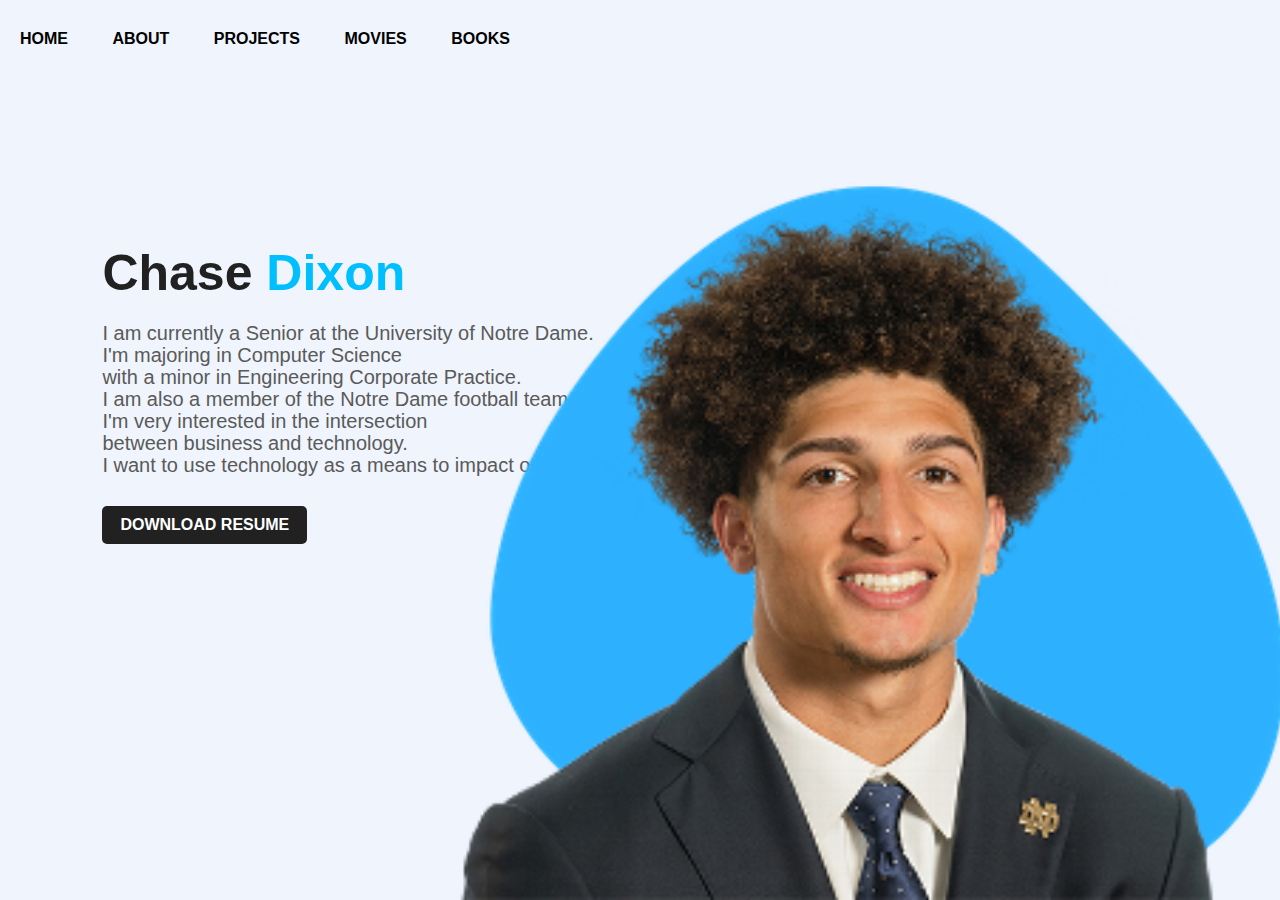
<file: index.html>
<!DOCTYPE html>
<html>
<head>
    <link rel="stylesheet" href="styles.css">
</head>

<body>
    <div class="hero">
    <!-- include the navigation bar -->
        <nav>
             <ul>
                 <li><a href="https://cdixon12.github.io/">HOME</a></li>
                 <li><a href="https://cdixon12.github.io/about.html">ABOUT</a></li>
                 <li><a href="https://cdixon12.github.io/projects.html">PROJECTS</a></li>
                 <li><a href="https://cdixon12.github.io/movies.html">MOVIES</a></li>
                 <li><a href="https://cdixon12.github.io/books.html">BOOKS</a></li>
            </ul>
        </nav>
        <div class="detel">
		    <h1>Chase <span>Dixon</span></h1>
		    <p>I am currently a Senior at the University of Notre Dame.
            <br>I'm majoring in Computer Science<br>
            with a minor in Engineering Corporate Practice.
            <br>I am also a member of the Notre Dame football team.
            <br>I'm very interested in the intersection<br
            >between business and technology.
            <br>I want to use technology as a means to impact others.</p>
            <a href="/" download="Dixon_Resume.pdf">DOWNLOAD RESUME</a>
	    </div>
        <div class="images">
            <img src="images/background_shape.png" alt="shape" class="image1">
            <img src="images/FootballHeadshot.png" alt="headshot" class="image2">
        </div>
    </div>
</body>
</html>
</file>
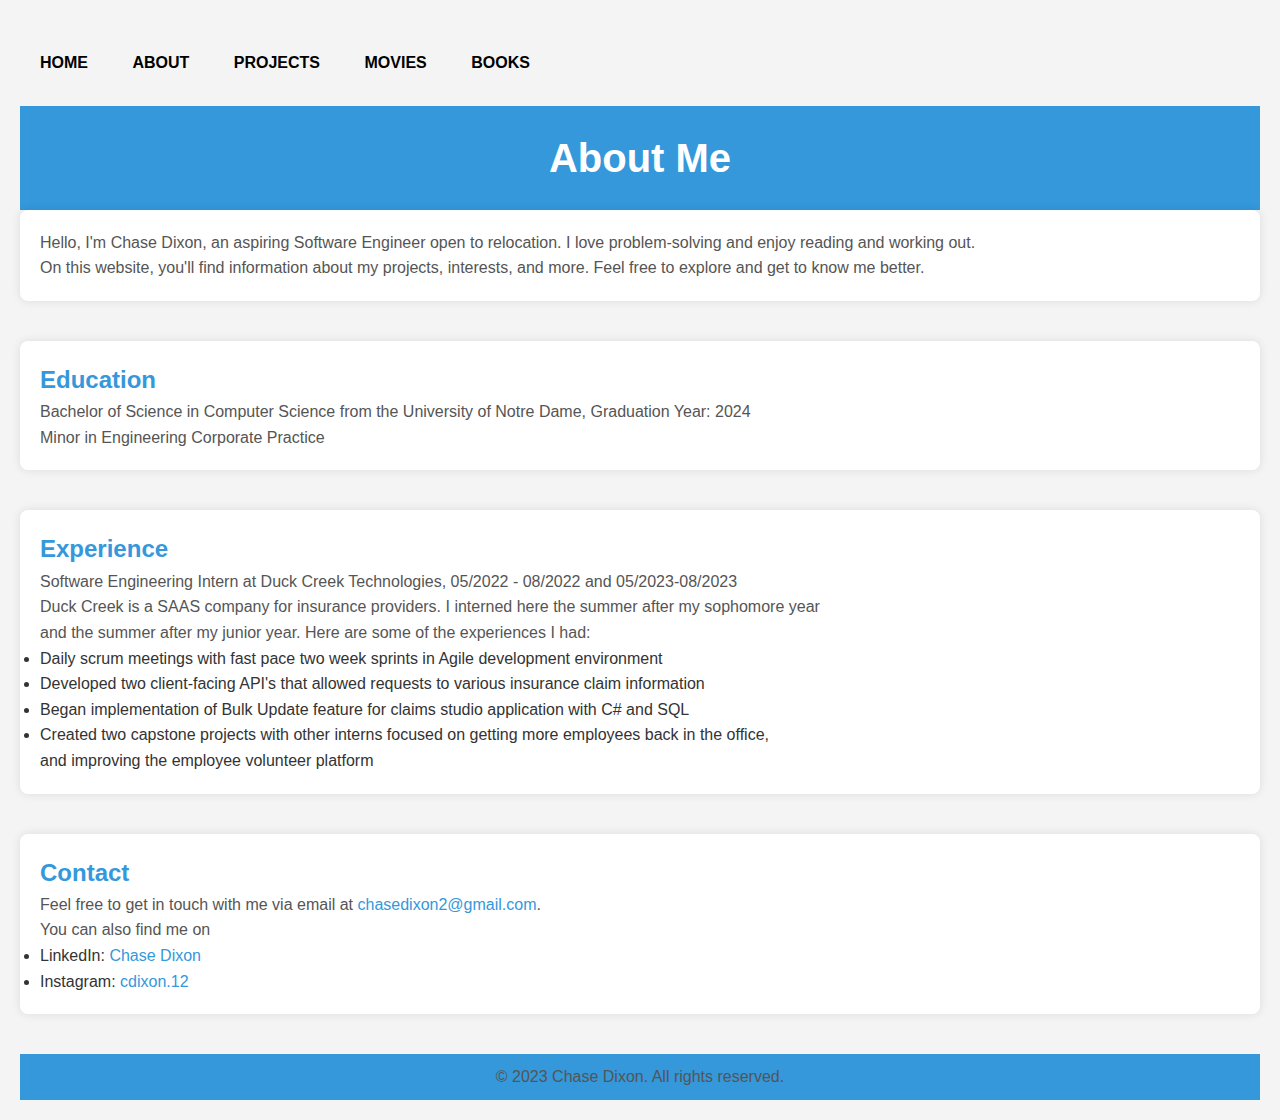
<file: about.html>
<!DOCTYPE html>
<html lang="en">
<head>
    <meta charset="UTF-8">
    <meta name="viewport" content="width=device-width, initial-scale=1.0">
    <title>About Me</title>
    <style>
        body {
            font-family: 'Segoe UI', Tahoma, Geneva, Verdana, sans-serif;
            margin: 20px;
            line-height: 1.6;
            background-color: #f4f4f4;
            color: #333;
        }

        header {
            text-align: center;
            padding: 20px 0;
            background-color: #3498db;
            color: #fff;
        }

        h1 {
            margin: 0;
            font-size: 2.5em;
        }

        section {
            margin-bottom: 40px;
            padding: 20px;
            background-color: #fff;
            border-radius: 8px;
            box-shadow: 0 0 10px rgba(0, 0, 0, 0.1);
        }

        h2 {
            color: #3498db;
        }

        p {
            color: #555;
        }

        a {
            color: #3498db;
            text-decoration: none;
        }

        a:hover {
            text-decoration: underline;
        }

        footer {
            text-align: center;
            padding: 10px 0;
            background-color: #3498db;
            color: #fff;
        }
    </style>
    <link rel="stylesheet" href="styles.css">
</head>
<body>
    <!-- include the navigation bar -->
    <nav>
        <ul>
            <li><a href="https://cdixon12.github.io/">HOME</a></li>
            <li><a href="https://cdixon12.github.io/about.html">ABOUT</a></li>
            <li><a href="https://cdixon12.github.io/projects.html">PROJECTS</a></li>
            <li><a href="https://cdixon12.github.io/movies.html">MOVIES</a></li>
            <li><a href="https://cdixon12.github.io/books.html">BOOKS</a></li>
        </ul>
    </nav>
    <header>
        <h1>About Me</h1>
    </header>

    <section>
        <p>
            Hello, I'm Chase Dixon, an aspiring Software Engineer open to relocation.
            I love problem-solving and enjoy reading and working out.
        </p>

        <p>
            On this website, you'll find information about my projects, interests, and more.
            Feel free to explore and get to know me better.
        </p>
    </section>

    <section>
        <h2>Education</h2>
        <p>
            Bachelor of Science in Computer Science from the University of Notre Dame, Graduation Year: 2024<br>
            Minor in Engineering Corporate Practice
        </p>
    </section>

    <section>
        <h2>Experience</h2>
        <p>
            Software Engineering Intern at Duck Creek Technologies, 05/2022 - 08/2022 and 05/2023-08/2023
            <br>
            Duck Creek is a SAAS company for insurance providers. I interned here the summer after my sophomore year<br>
            and the summer after my junior year. Here are some of the experiences I had:<br>
            <ul>
                <li>Daily scrum meetings with fast pace two week sprints in Agile development environment</li>
                <li>Developed two client-facing API's that allowed requests to various insurance claim information</li>
                <li>Began implementation of Bulk Update feature for claims studio application with C# and SQL</li>
                <li>Created two capstone projects with other interns focused on getting more employees back in the office,<br>
                and improving the employee volunteer platform</li>
            </ul>
        </p>

        <!-- Add more experience sections if necessary -->
    </section>

    <section>
        <h2>Contact</h2>
        <p>
            Feel free to get in touch with me via email at <a href="mailto:chasedixon2@gmail.com">chasedixon2@gmail.com</a>.
            <br>
            You can also find me on
            <ul>
                <li>LinkedIn: <a href="https://www.linkedin.com/in/chasejdixon">Chase Dixon</a></li>
                <li>Instagram: <a href="https://www.instagram.com/cdixon.12/">cdixon.12</a></li>
            </ul>
        </p>
    </section>

    <footer>
        <p>
            &copy; 2023 Chase Dixon. All rights reserved.
        </p>
    </footer>

</body>
</html>
</file>
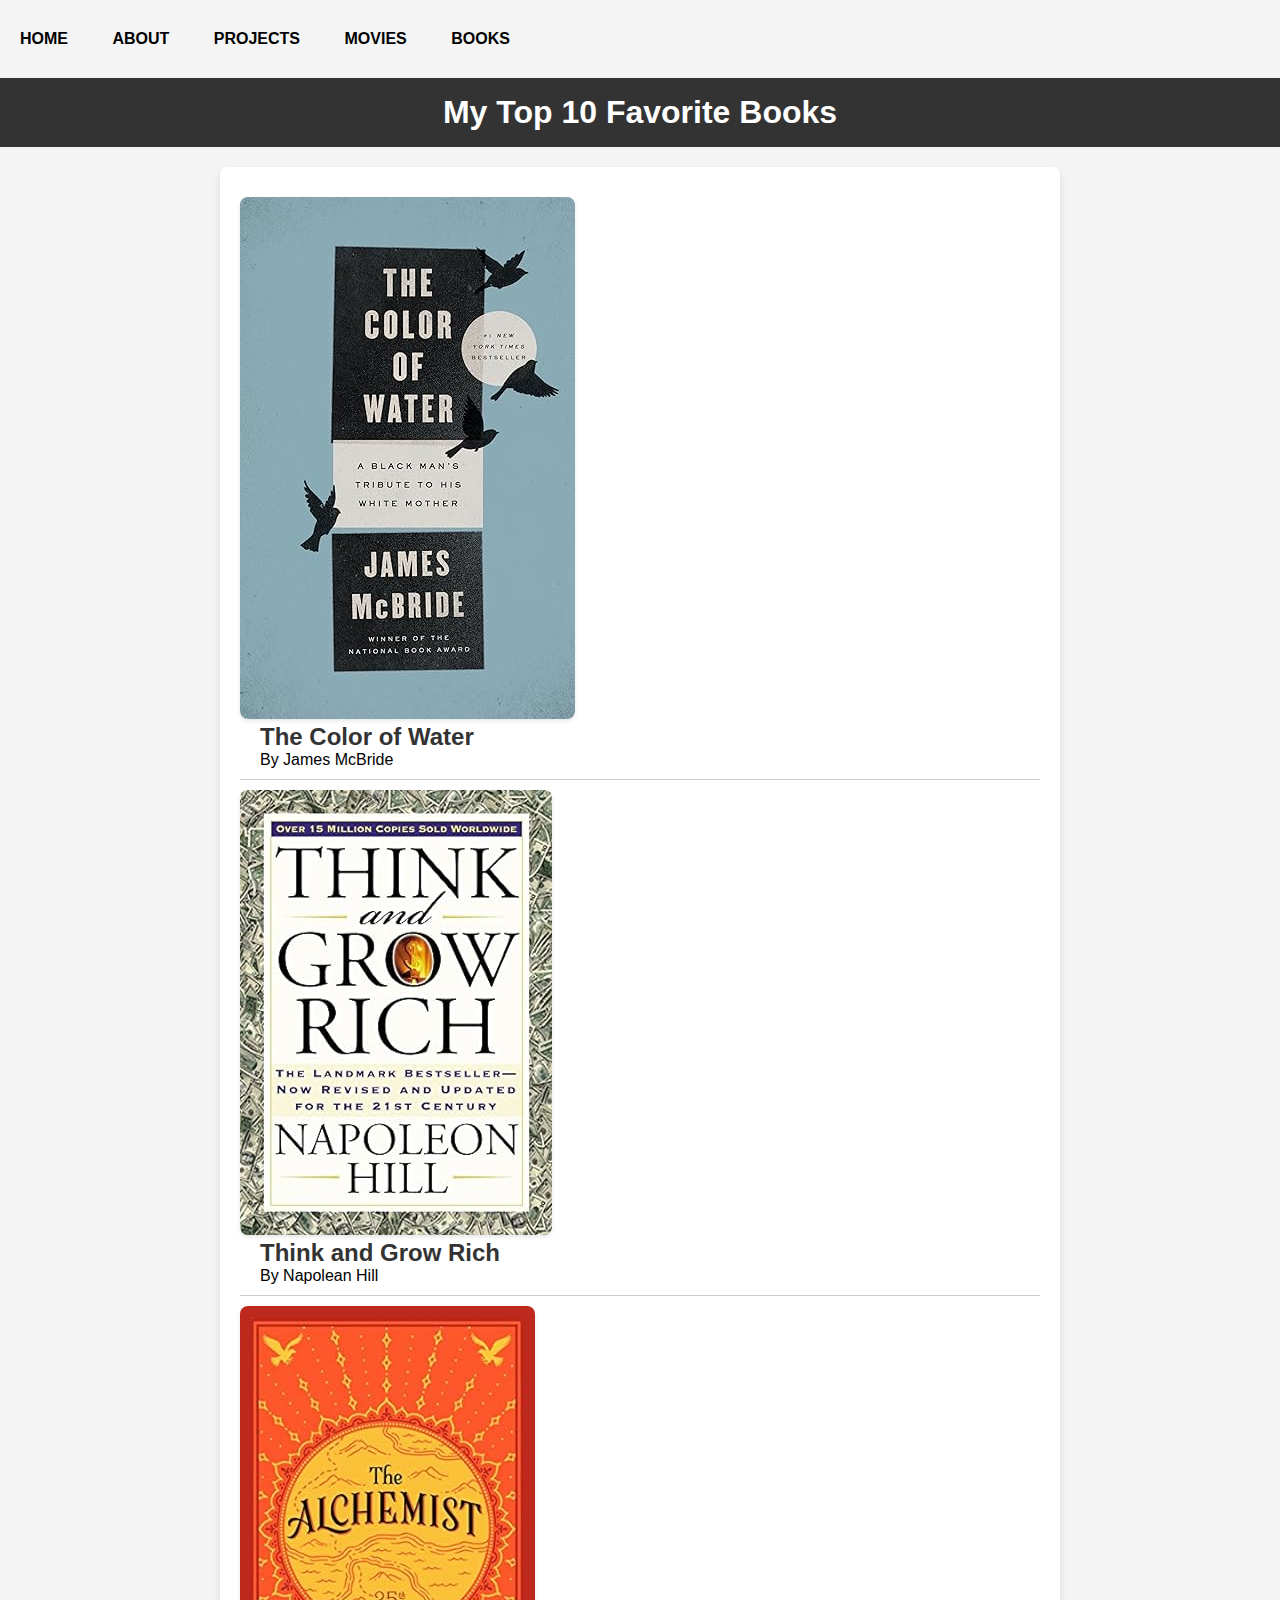
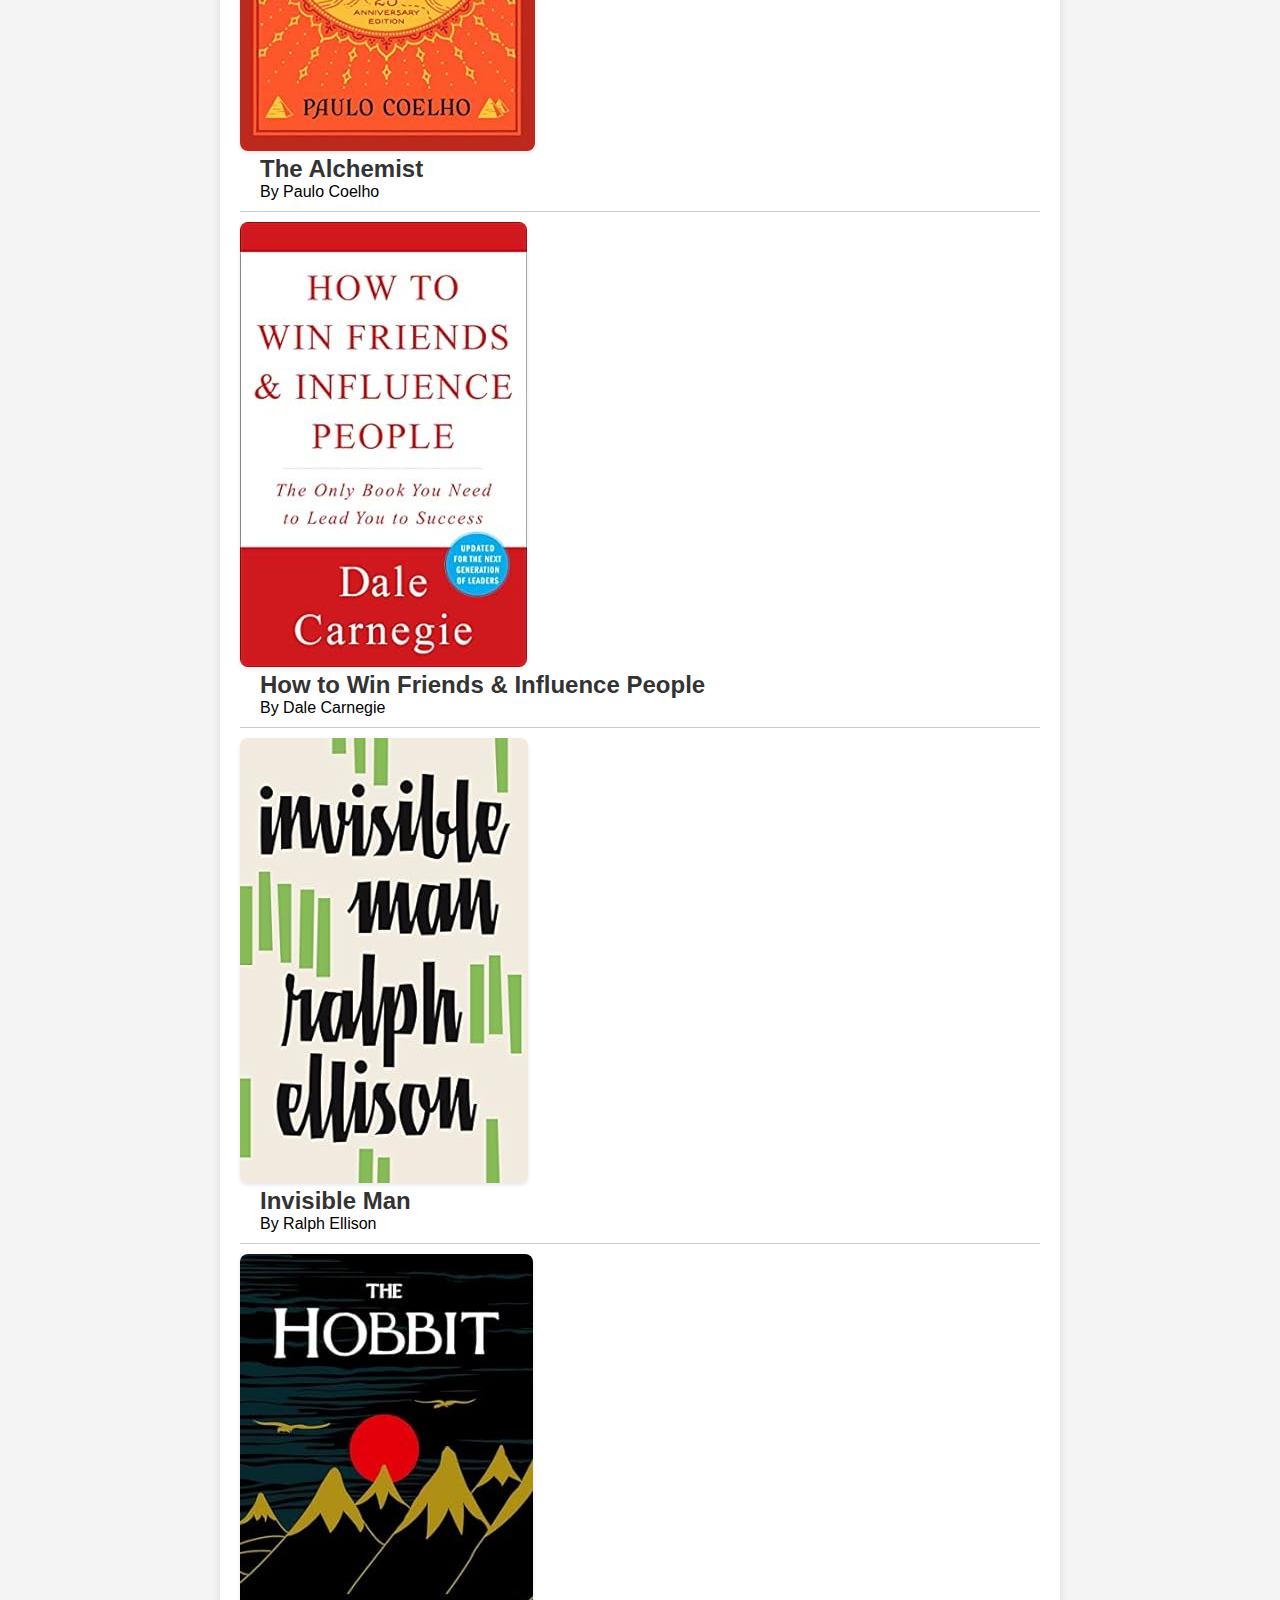
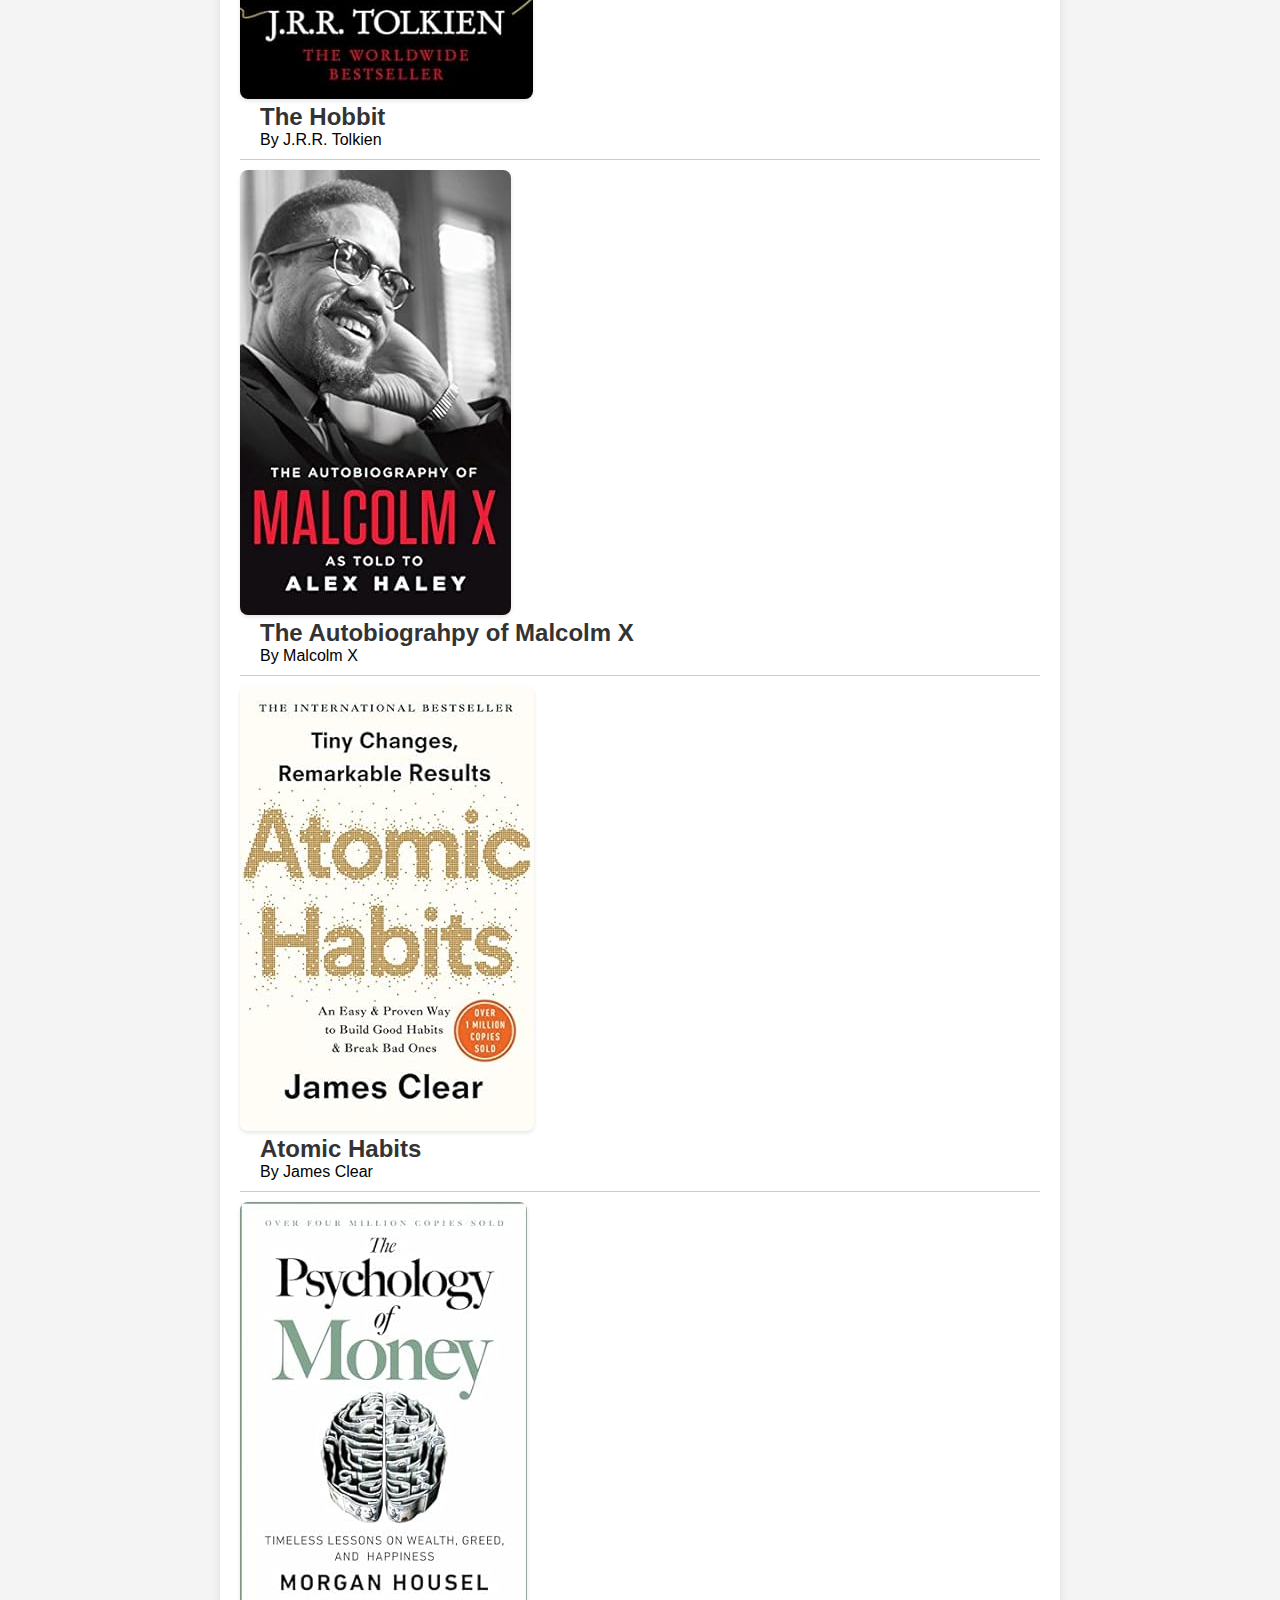
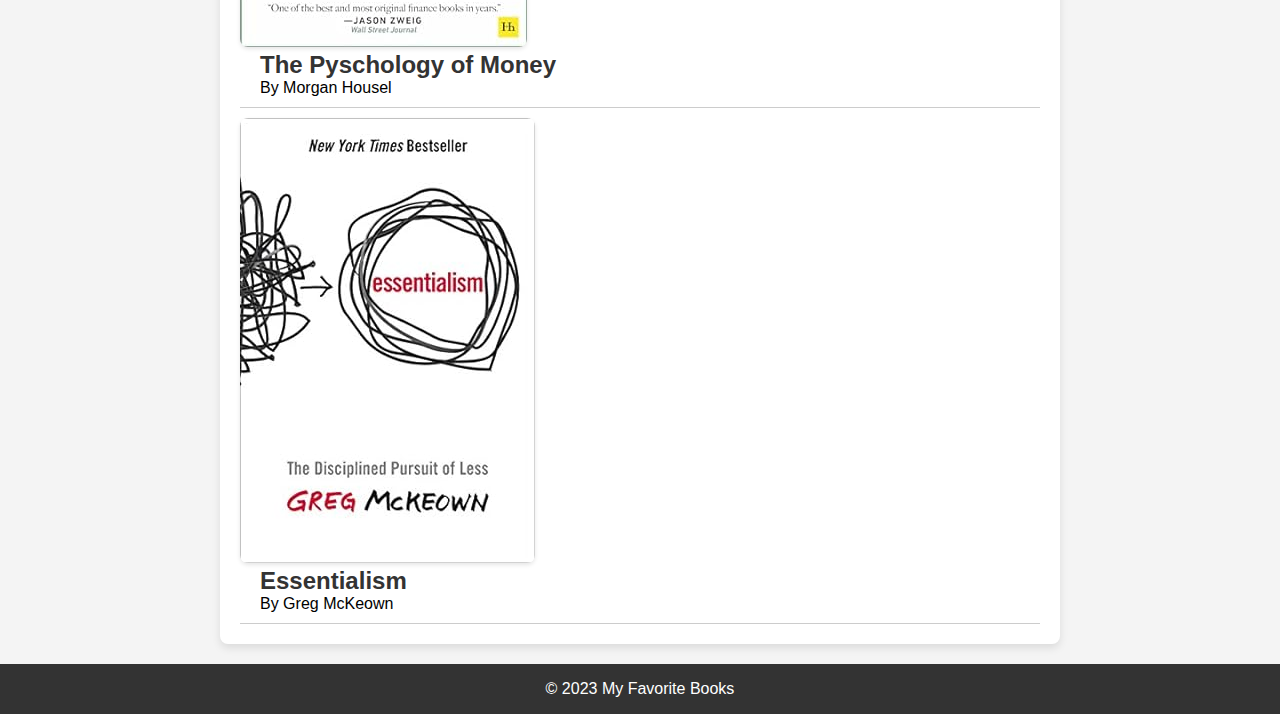
<file: books.html>
<!DOCTYPE html>
<html lang="en">
<head>
    <meta charset="UTF-8">
    <meta name="viewport" content="width=device-width, initial-scale=1.0">
    <title>My Favorite Books</title>
    <style>
        body {
            font-family: Arial, sans-serif;
            background-color: #f4f4f4;
            margin: 0;
            padding: 0;
        }

        header {
            background-color: #333;
            color: #fff;
            padding: 1em;
            text-align: center;
        }

        main {
            max-width: 800px;
            margin: 20px auto;
            padding: 20px;
            background-color: #fff;
            border-radius: 8px;
            box-shadow: 0 4px 8px rgba(0, 0, 0, 0.1);
        }

        h2 {
            color: #333;
        }

        .book {
            border-bottom: 1px solid #ccc;
            padding: 10px 0;
        }

        .book img {
            max-width: 100%;
            height: auto;
            border-radius: 8px;
            box-shadow: 0 2px 4px rgba(0, 0, 0, 0.1);
        }

        .book-details {
            margin-left: 20px;
        }

        footer {
            text-align: center;
            padding: 1em;
            background-color: #333;
            color: #fff;
        }
    </style>
    <link rel="stylesheet" href="styles.css">
</head>
<body>
    <!-- include the navigation bar -->
    <nav>
        <ul>
            <li><a href="https://cdixon12.github.io/">HOME</a></li>
            <li><a href="https://cdixon12.github.io/about.html">ABOUT</a></li>
            <li><a href="https://cdixon12.github.io/projects.html">PROJECTS</a></li>
            <li><a href="https://cdixon12.github.io/movies.html">MOVIES</a></li>
            <li><a href="https://cdixon12.github.io/books.html">BOOKS</a></li>
        </ul>
    </nav>
    <header>
        <h1>My Top 10 Favorite Books</h1>
    </header>

    <main>
        <div class="book">
            <img src="images/ColorOfWater.jpg" alt="Book 1">
            <div class="book-details">
                <h2>The Color of Water</h2>
                <p>By James McBride</p>
            </div>
        </div>

        <div class="book">
            <img src="images/TGR.jpg" alt="Book 2">
            <div class="book-details">
                <h2>Think and Grow Rich</h2>
                <p>By Napolean Hill</p>
            </div>
        </div>
        
        <div class="book">
            <img src="images/Alchemist.jpg" alt="Book 3">
            <div class="book-details">
                <h2>The Alchemist</h2>
                <p>By Paulo Coelho</p>
            </div>
        </div>
        
        <div class="book">
            <img src="images/HowToWinFriends.jpg" alt="Book 4">
            <div class="book-details">
                <h2>How to Win Friends & Influence People</h2>
                <p>By Dale Carnegie</p>
            </div>
        </div>
        
        <div class="book">
            <img src="images/InvisibleMan.jpg" alt="Book 5">
            <div class="book-details">
                <h2>Invisible Man</h2>
                <p>By Ralph Ellison</p>
            </div>
        </div>
        
        <div class="book">
            <img src="images/Hobbit.jpg" alt="Book 6">
            <div class="book-details">
                <h2>The Hobbit</h2>
                <p>By J.R.R. Tolkien</p>
            </div>
        </div>
        
        <div class="book">
            <img src="images/Malcolm.jpg" alt="Book 7">
            <div class="book-details">
                <h2>The Autobiograhpy of Malcolm X</h2>
                <p>By Malcolm X</p>
            </div>
        </div>
        
        <div class="book">
            <img src="images/Atomic.jpg" alt="Book 8">
            <div class="book-details">
                <h2>Atomic Habits</h2>
                <p>By James Clear</p>
            </div>
        </div>
        
        <div class="book">
            <img src="images/Psychology.jpg" alt="Book 9">
            <div class="book-details">
                <h2>The Pyschology of Money</h2>
                <p>By Morgan Housel</p>
            </div>
        </div>
        
        <div class="book">
            <img src="images/Essentialism.jpg" alt="Book 10">
            <div class="book-details">
                <h2>Essentialism</h2>
                <p>By Greg McKeown</p>
            </div>
        </div>
        <!-- Add more book  entries as needed -->

    </main>

    <footer>
        <p>&copy; 2023 My Favorite Books</p>
    </footer>

</body>
</html>
</file>
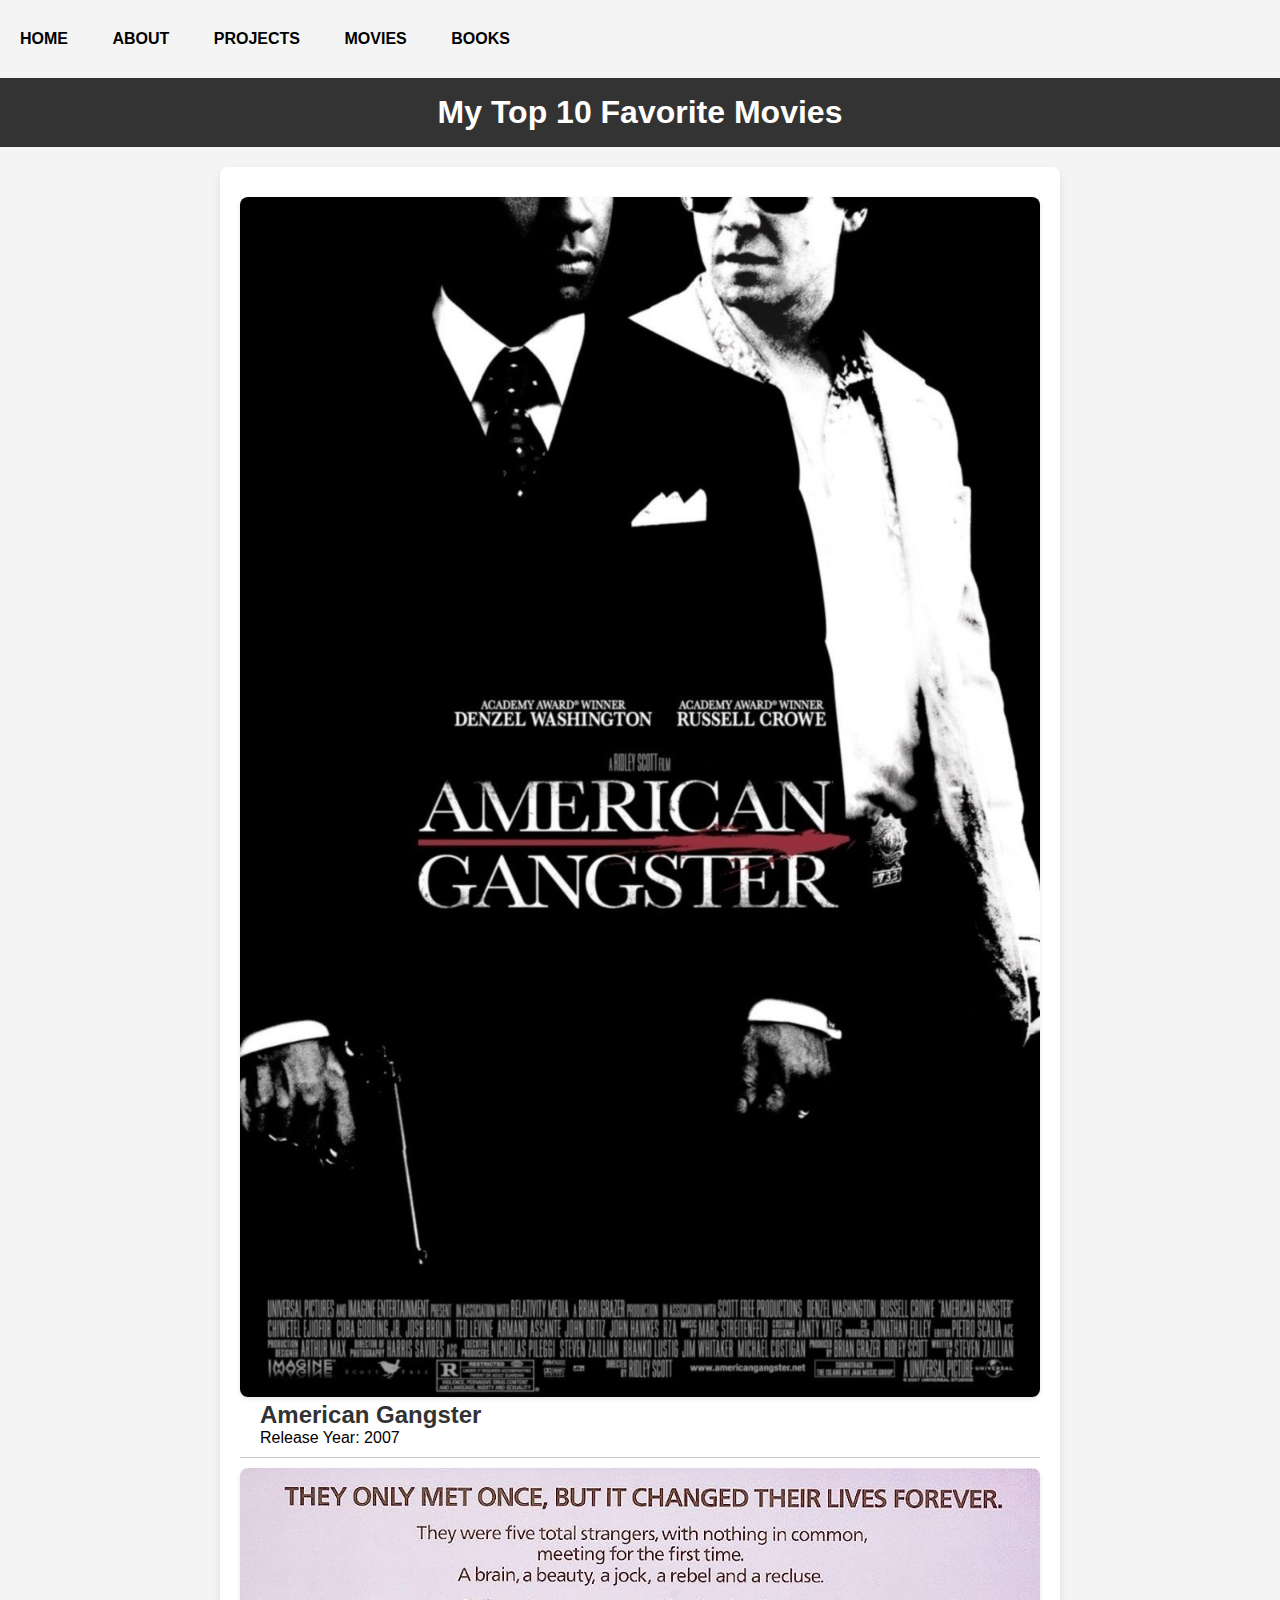
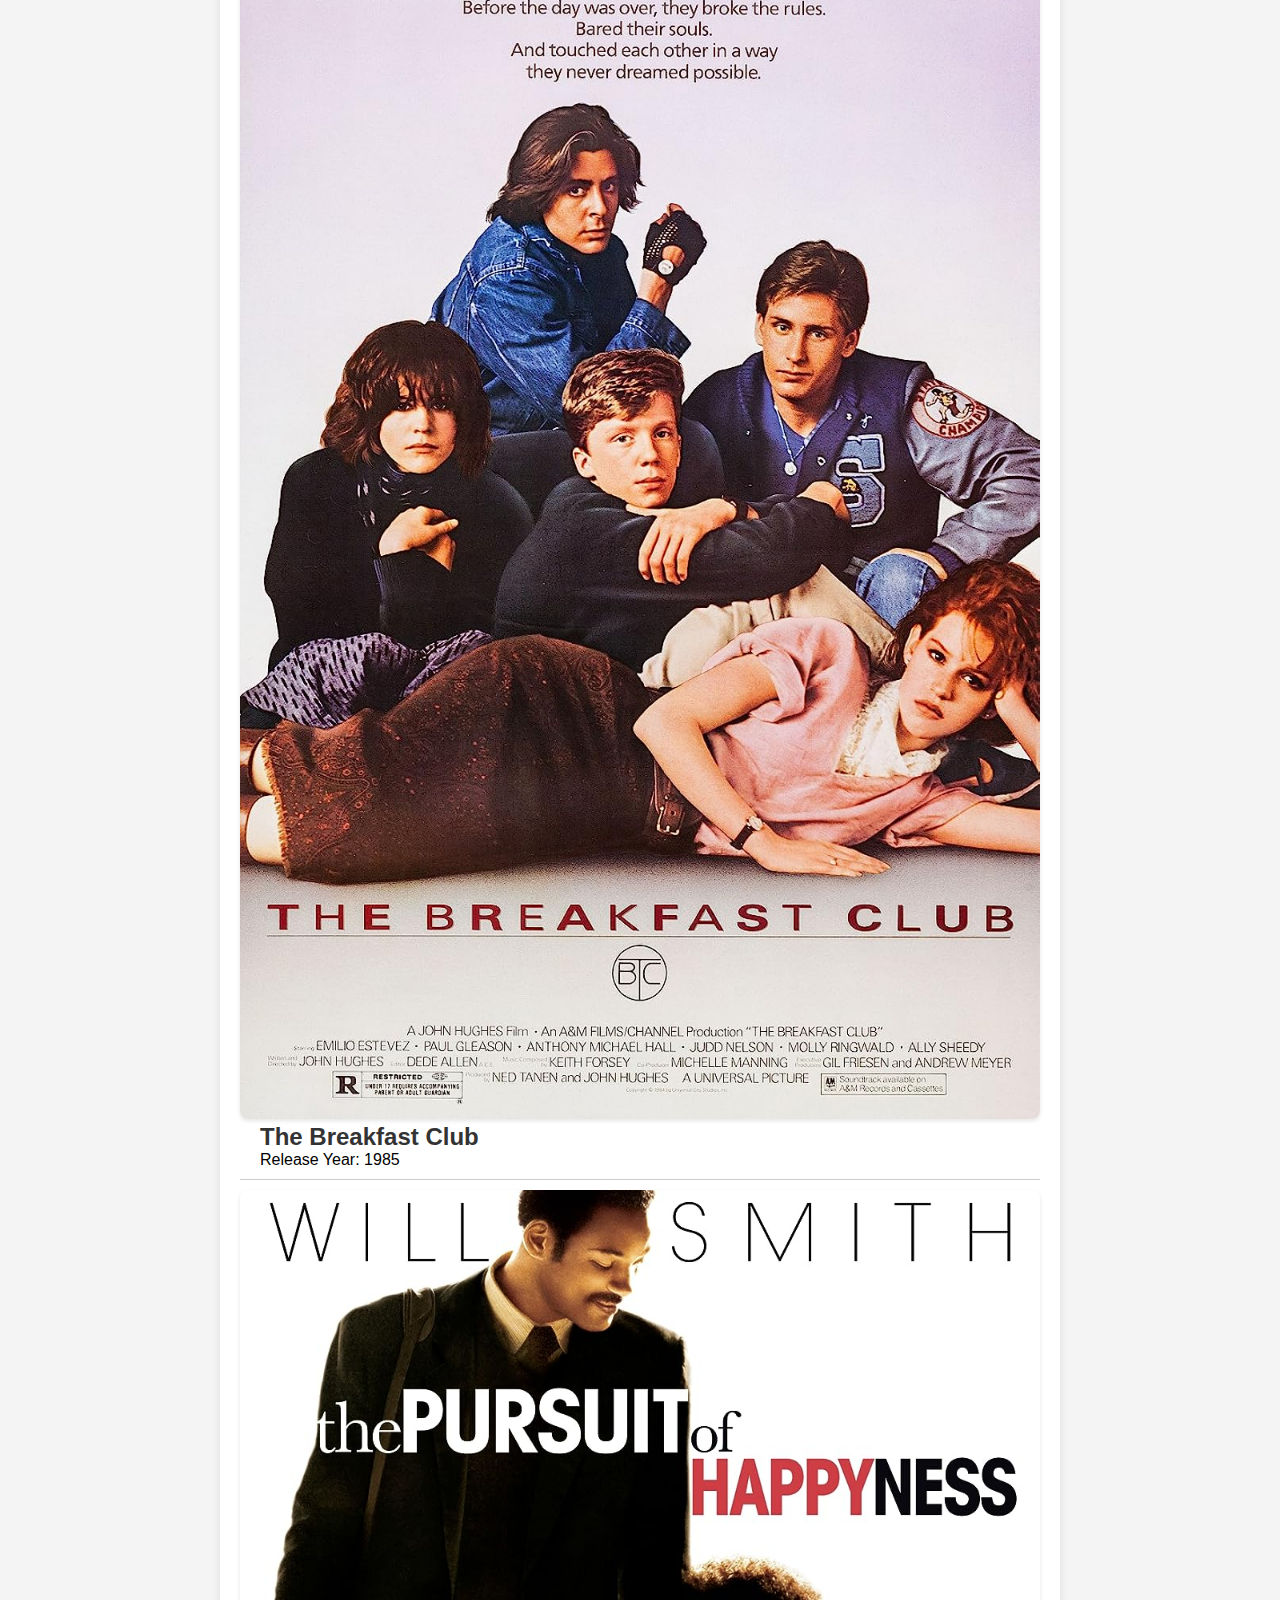
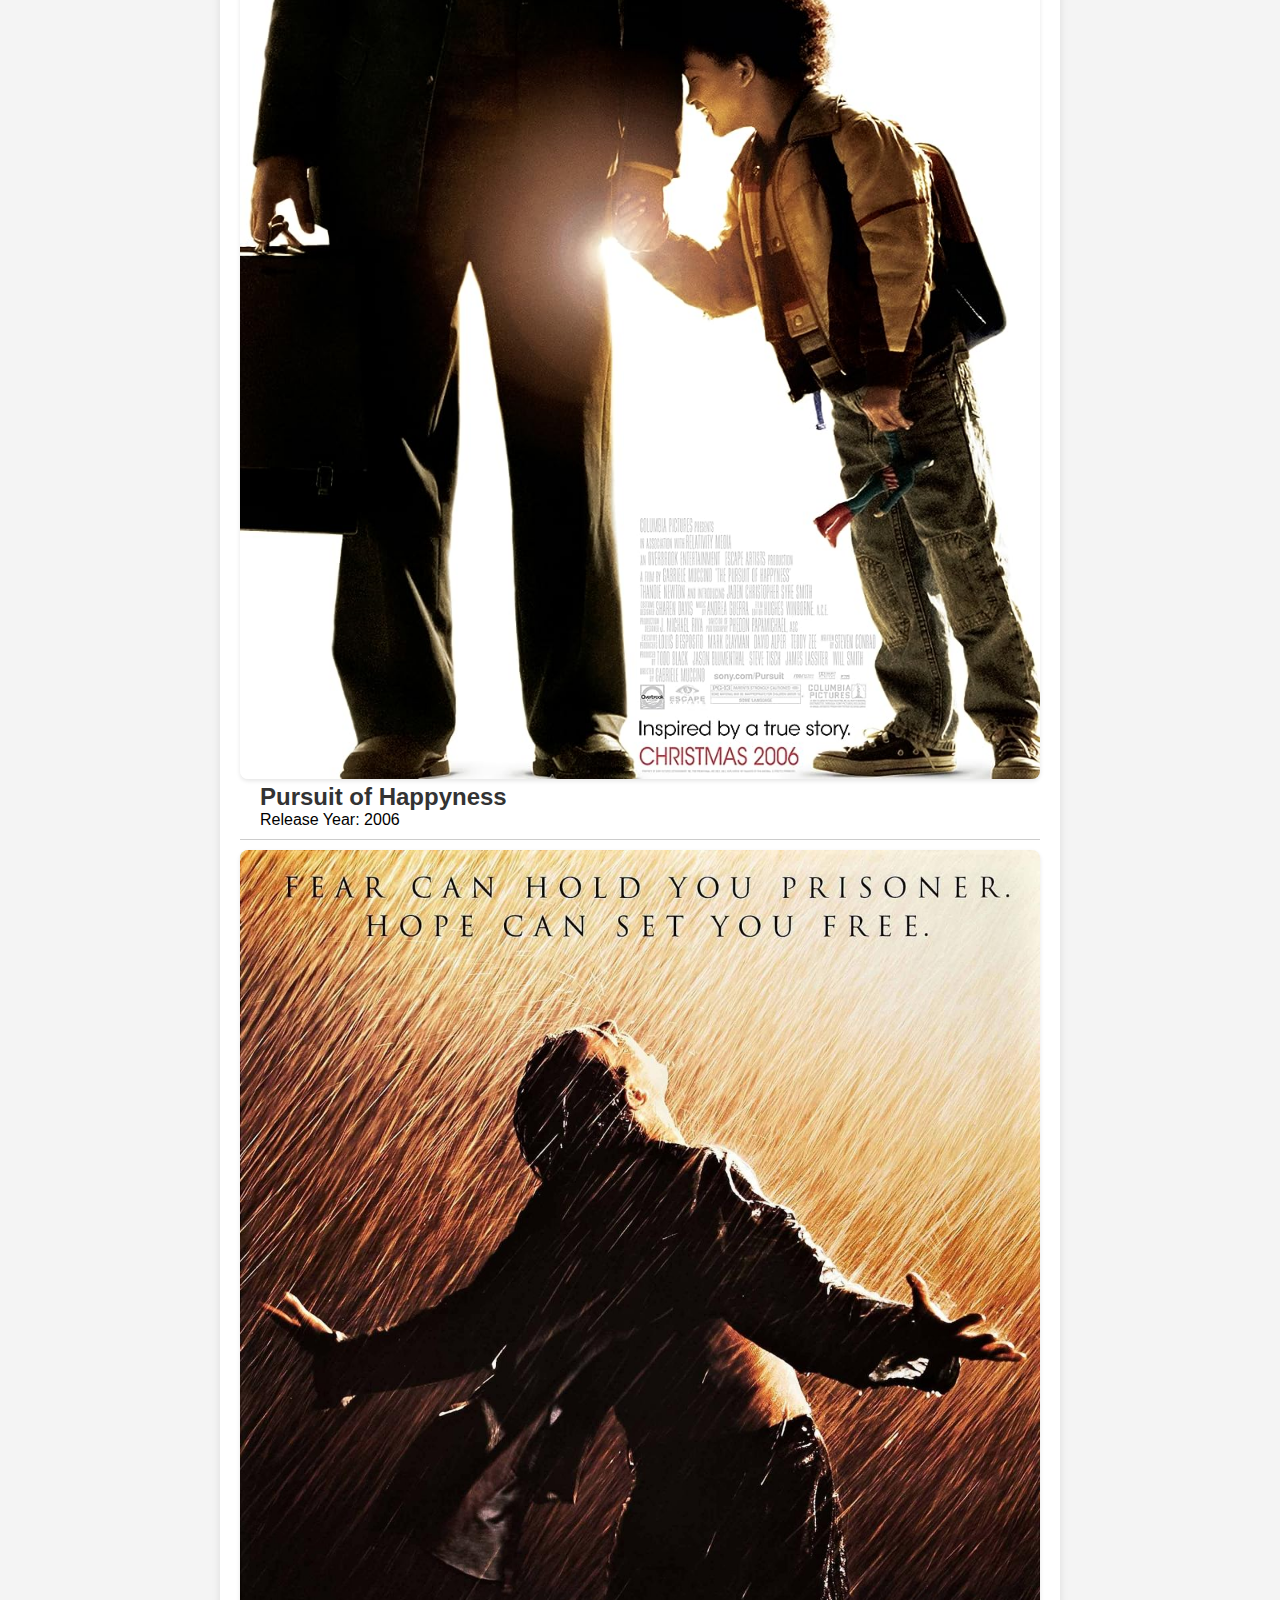
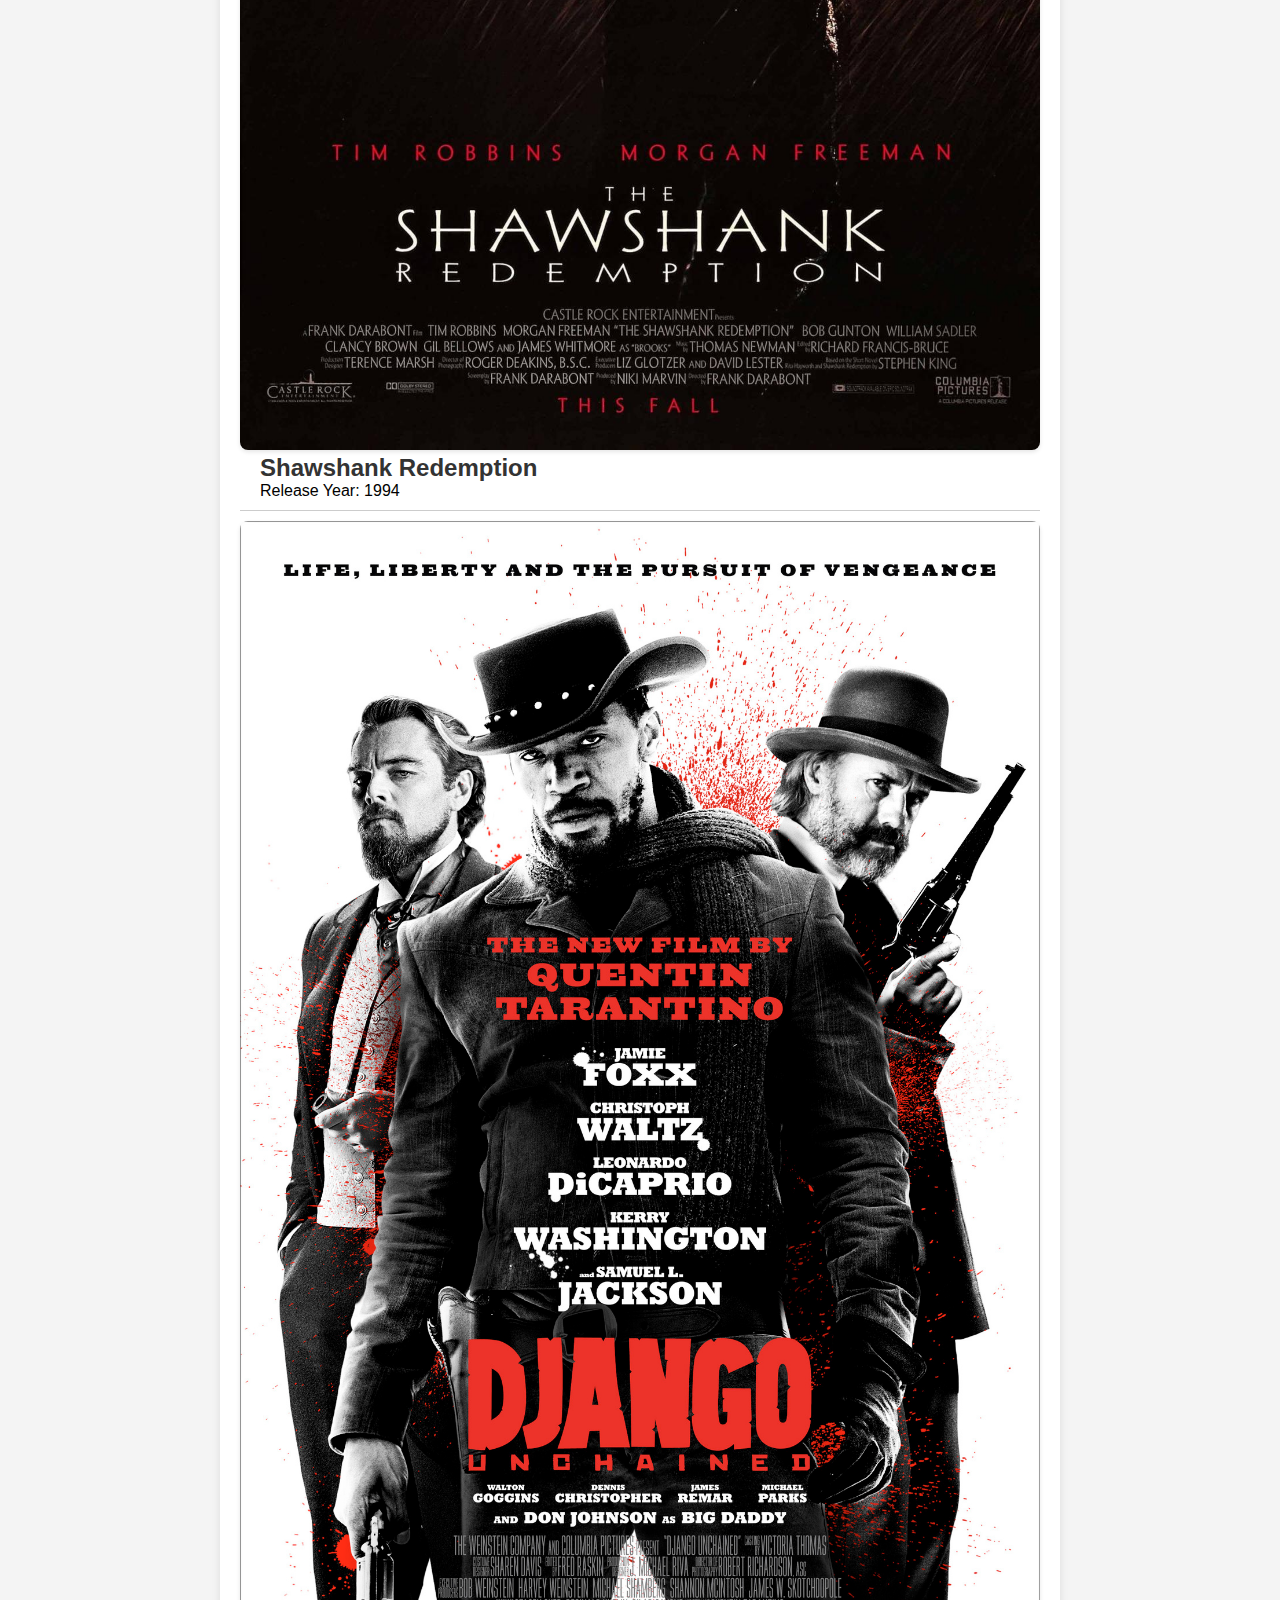
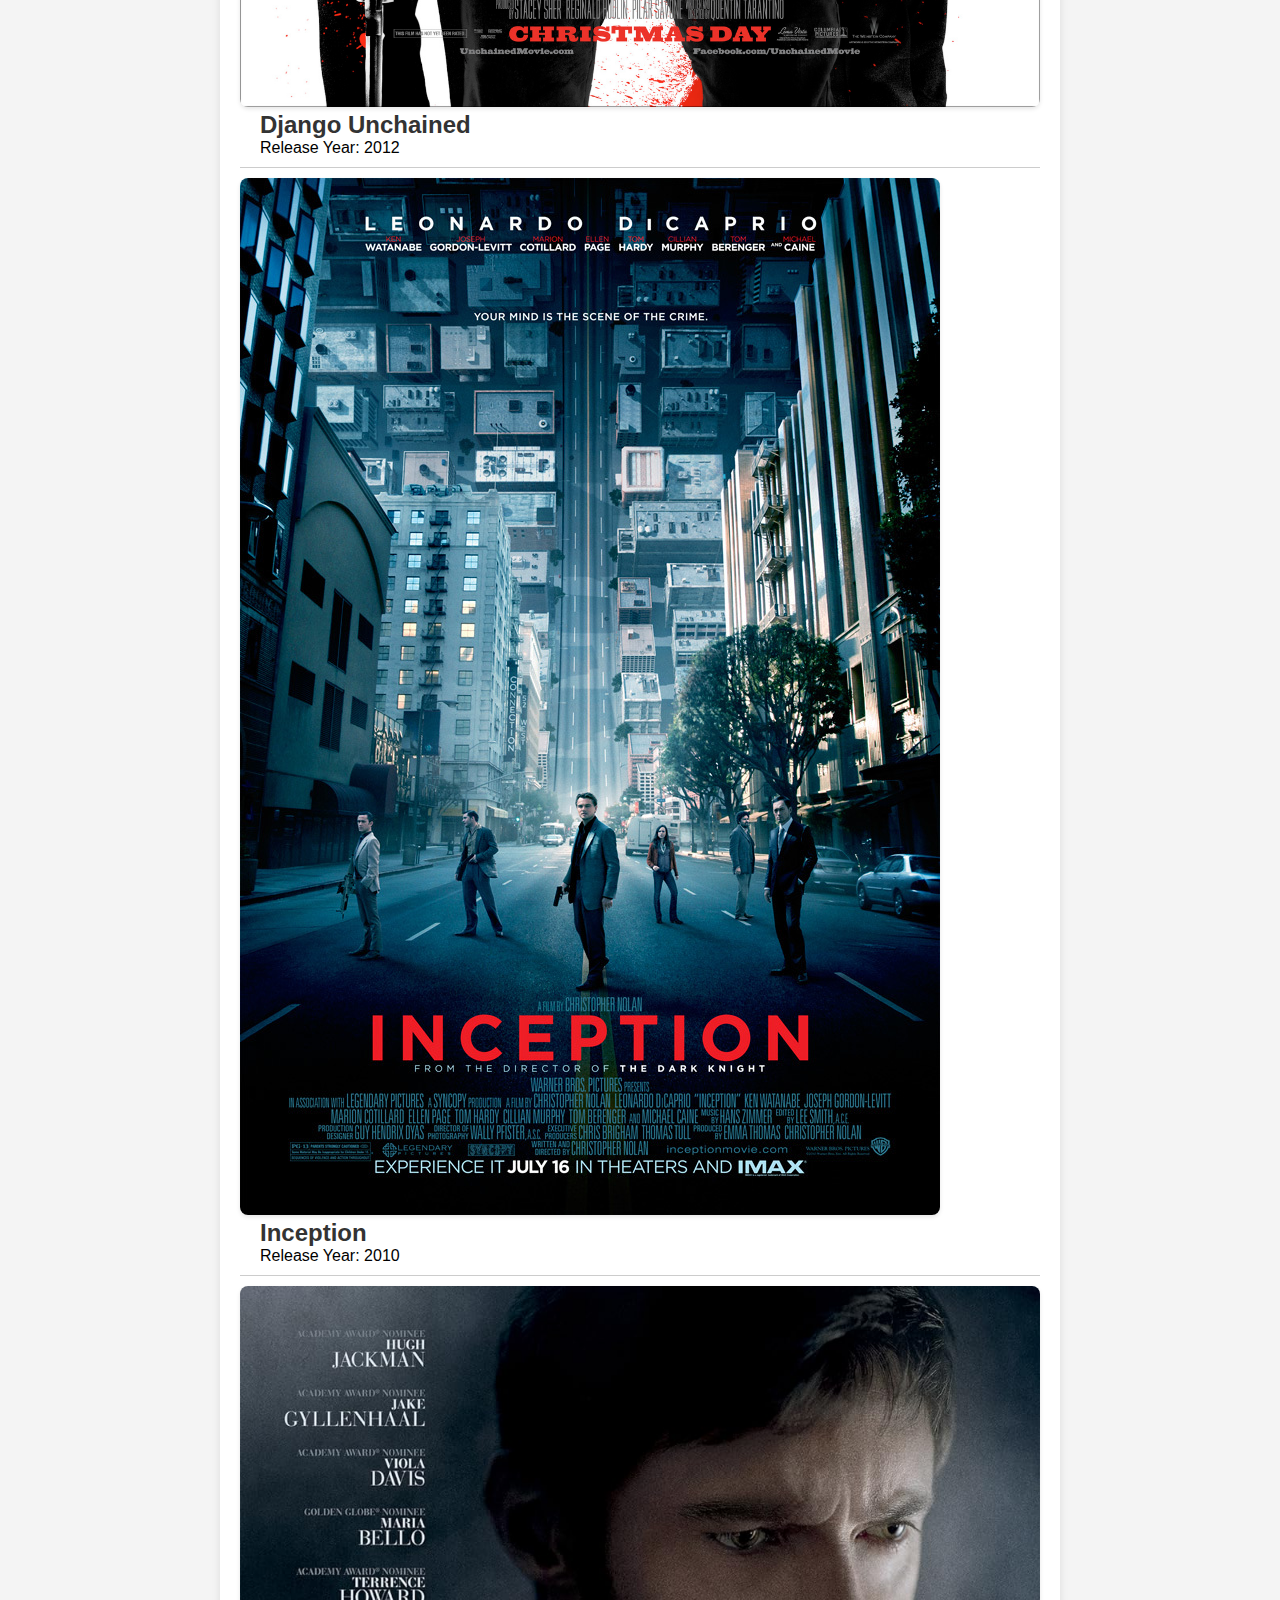
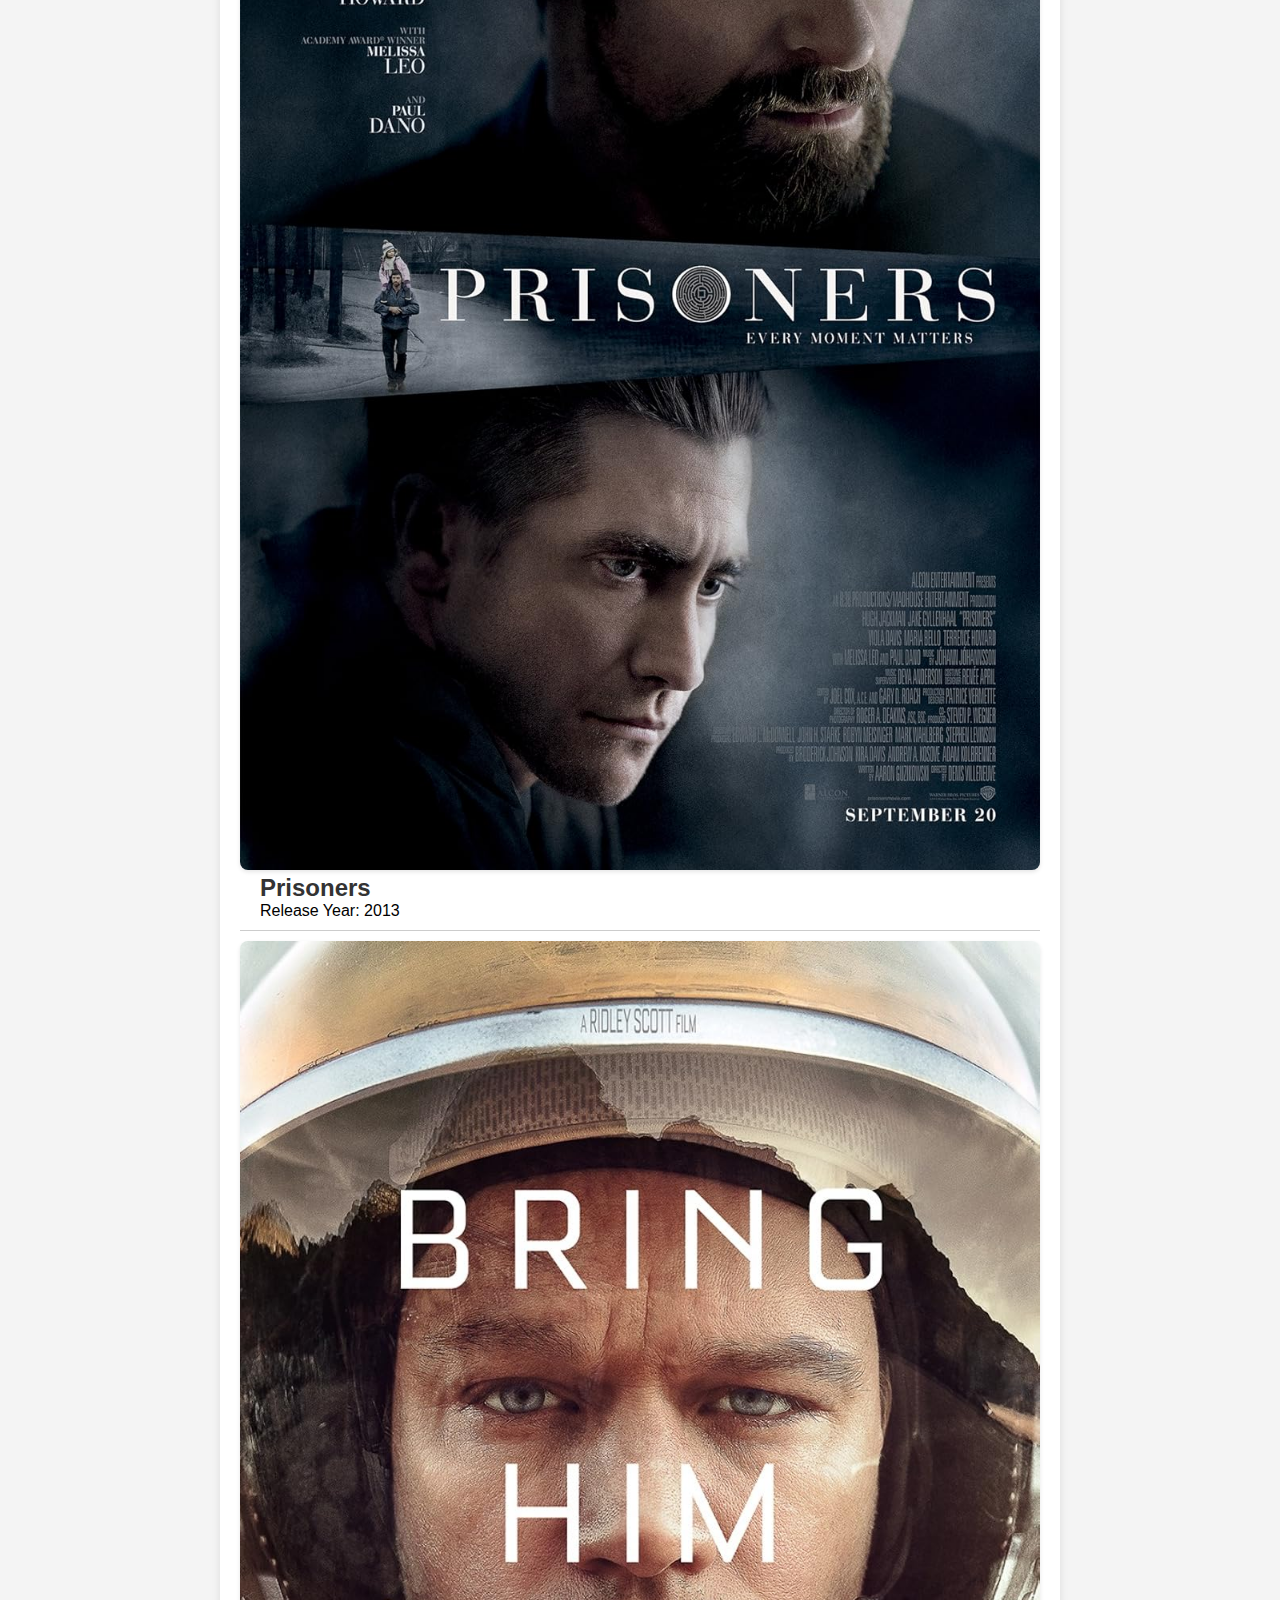
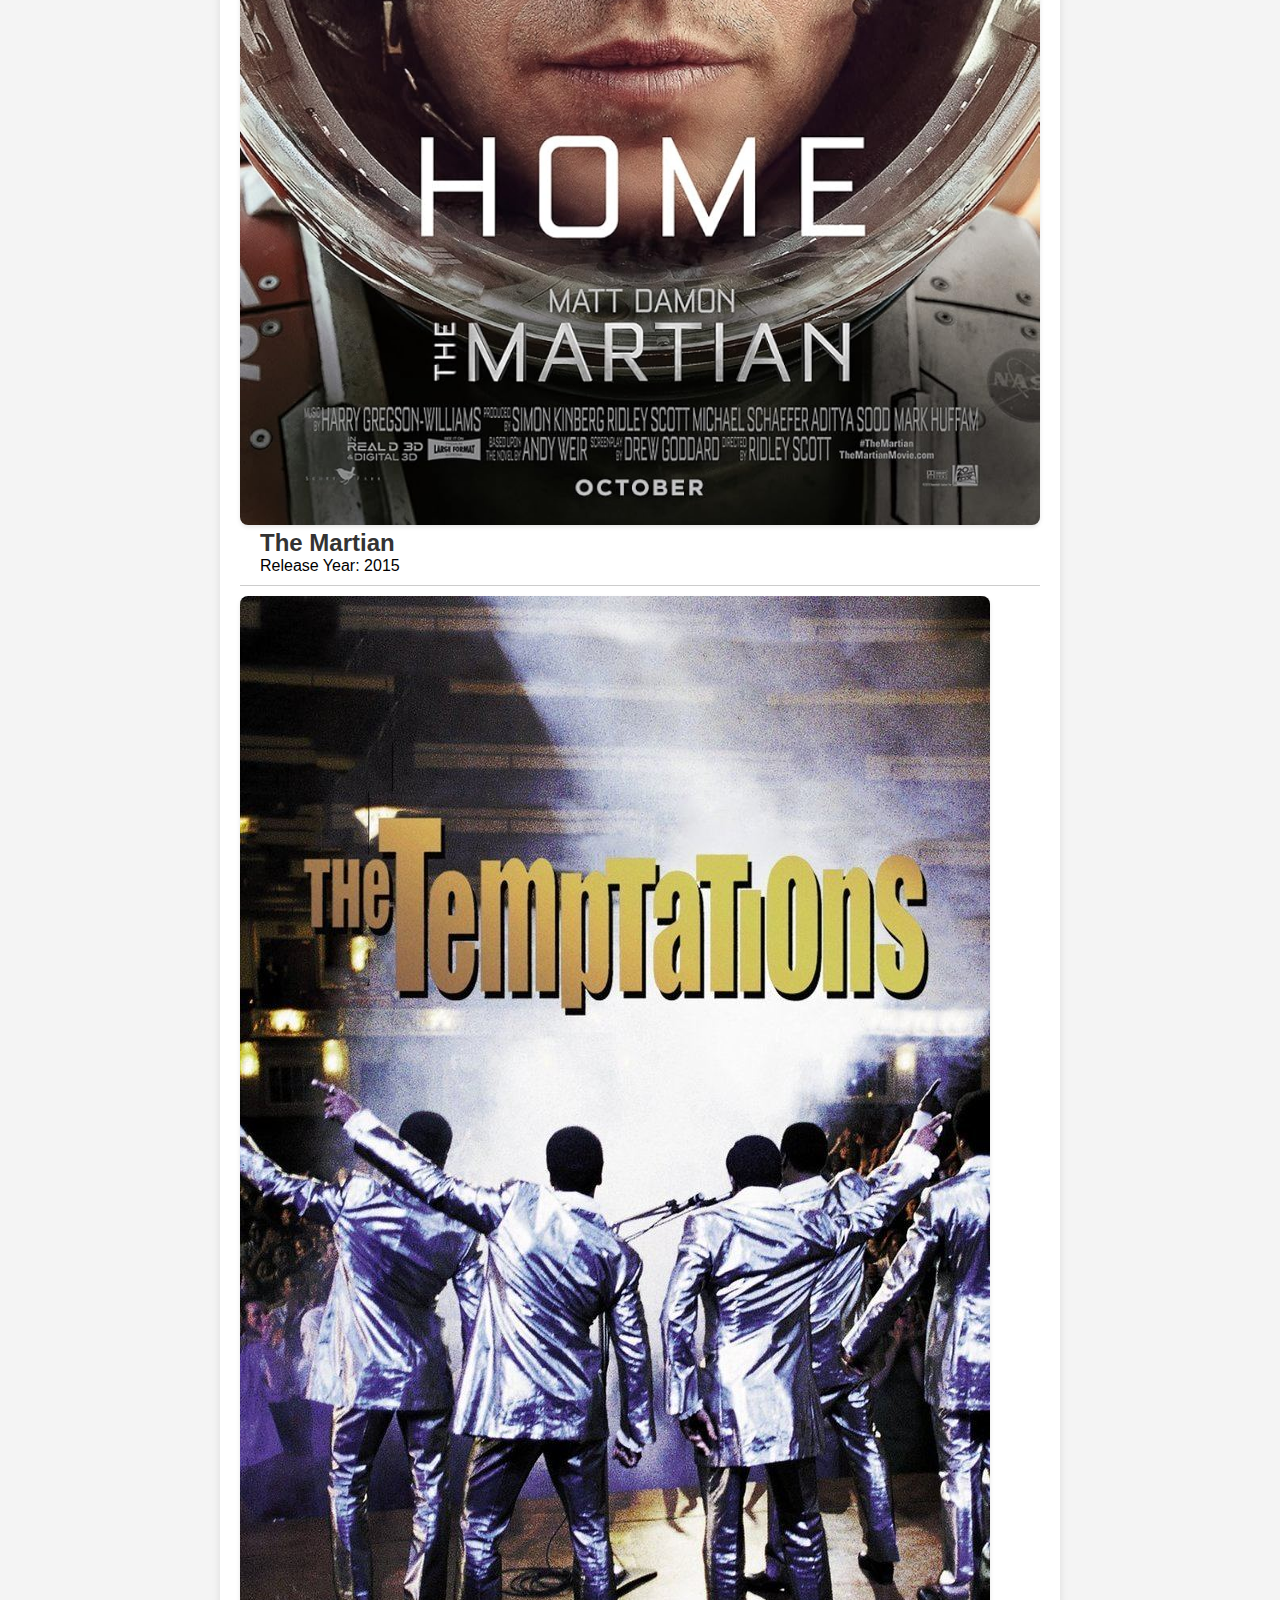
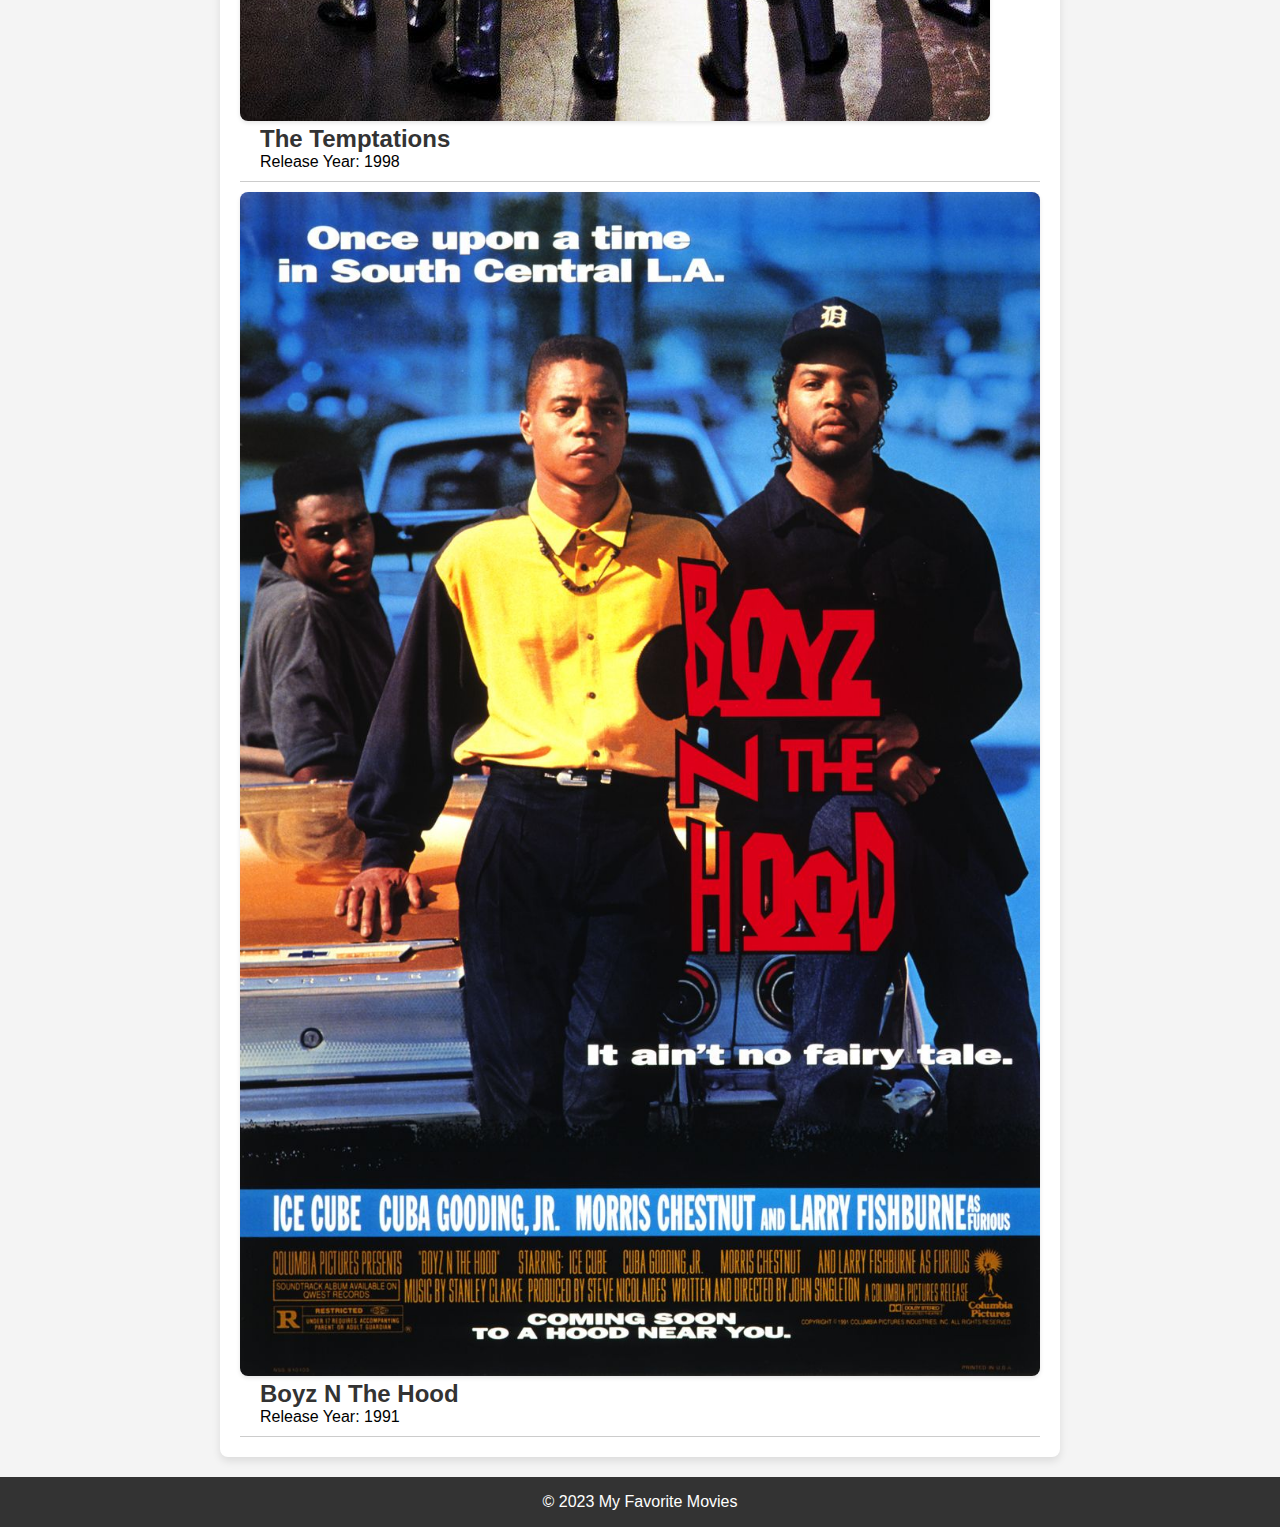
<file: movies.html>
<!DOCTYPE html>
<html lang="en">
<head>
    <meta charset="UTF-8">
    <meta name="viewport" content="width=device-width, initial-scale=1.0">
    <title>My Favorite Movies</title>
    <style>
        body {
            font-family: Arial, sans-serif;
            background-color: #f4f4f4;
            margin: 0;
            padding: 0;
        }

        header {
            background-color: #333;
            color: #fff;
            padding: 1em;
            text-align: center;
        }

        main {
            max-width: 800px;
            margin: 20px auto;
            padding: 20px;
            background-color: #fff;
            border-radius: 8px;
            box-shadow: 0 4px 8px rgba(0, 0, 0, 0.1);
        }

        h2 {
            color: #333;
        }

        .movie {
            border-bottom: 1px solid #ccc;
            padding: 10px 0;
        }

        .movie img {
            max-width: 100%;
            height: auto;
            border-radius: 8px;
            box-shadow: 0 2px 4px rgba(0, 0, 0, 0.1);
        }

        .movie-details {
            margin-left: 20px;
        }

        footer {
            text-align: center;
            padding: 1em;
            background-color: #333;
            color: #fff;
        }
    </style>
    <link rel="stylesheet" href="styles.css">
</head>
<body>
    <!-- include the navigation bar -->
    <nav>
        <ul>
            <li><a href="https://cdixon12.github.io/">HOME</a></li>
            <li><a href="https://cdixon12.github.io/about.html">ABOUT</a></li>
            <li><a href="https://cdixon12.github.io/projects.html">PROJECTS</a></li>
            <li><a href="https://cdixon12.github.io/movies.html">MOVIES</a></li>
            <li><a href="https://cdixon12.github.io/books.html">BOOKS</a></li>
        </ul>
    </nav>
    <header>
        <h1>My Top 10 Favorite Movies</h1>
    </header>

    <main>
        <div class="movie">
            <img src="images/AmericanGangster.jpg" alt="Movie 1">
            <div class="movie-details">
                <h2>American Gangster</h2>
                <p>Release Year: 2007</p>
            </div>
        </div>

        <div class="movie">
            <img src="images/BreakfastClub.jpg" alt="Movie 2">
            <div class="movie-details">
                <h2>The Breakfast Club</h2>
                <p>Release Year: 1985</p>
                
            </div>
        </div>

        <div class="movie">
            <img src="images/Pursuit.jpg" alt="Movie 2">
            <div class="movie-details">
                <h2>Pursuit of Happyness</h2>
                <p>Release Year: 2006</p>
                
            </div>
        </div>
        <div class="movie">
            <img src="images/Shawshank.jpg" alt="Movie 2">
            <div class="movie-details">
                <h2>Shawshank Redemption</h2>
                <p>Release Year: 1994</p>
                
            </div>
        </div>
        <div class="movie">
            <img src="images/Django.jpg" alt="Movie 2">
            <div class="movie-details">
                <h2>Django Unchained</h2>
                <p>Release Year: 2012</p>
                
            </div>
        </div>
        <div class="movie">
            <img src="images/Inception.jpg" alt="Movie 2">
            <div class="movie-details">
                <h2>Inception</h2>
                <p>Release Year: 2010</p>
                
            </div>
        </div>
        <div class="movie">
            <img src="images/Prisoners.jpg" alt="Movie 2">
            <div class="movie-details">
                <h2>Prisoners</h2>
                <p>Release Year: 2013</p>
                
            </div>
        </div>
        <div class="movie">
            <img src="images/Martian.jpg" alt="Movie 2">
            <div class="movie-details">
                <h2>The Martian</h2>
                <p>Release Year: 2015</p>
                
            </div>
        </div>
        <div class="movie">
            <img src="images/Temptations.jpg" alt="Movie 2">
            <div class="movie-details">
                <h2>The Temptations</h2>
                <p>Release Year: 1998</p>
                
            </div>
        </div>
        <div class="movie">
            <img src="images/Boyz.jpg" alt="Movie 2">
            <div class="movie-details">
                <h2>Boyz N The Hood</h2>
                <p>Release Year: 1991</p>
                
            </div>
        </div>
        <!-- Add more movie entries as needed -->

    </main>

    <footer>
        <p>&copy; 2023 My Favorite Movies</p>
    </footer>

</body>
</html>
</file>
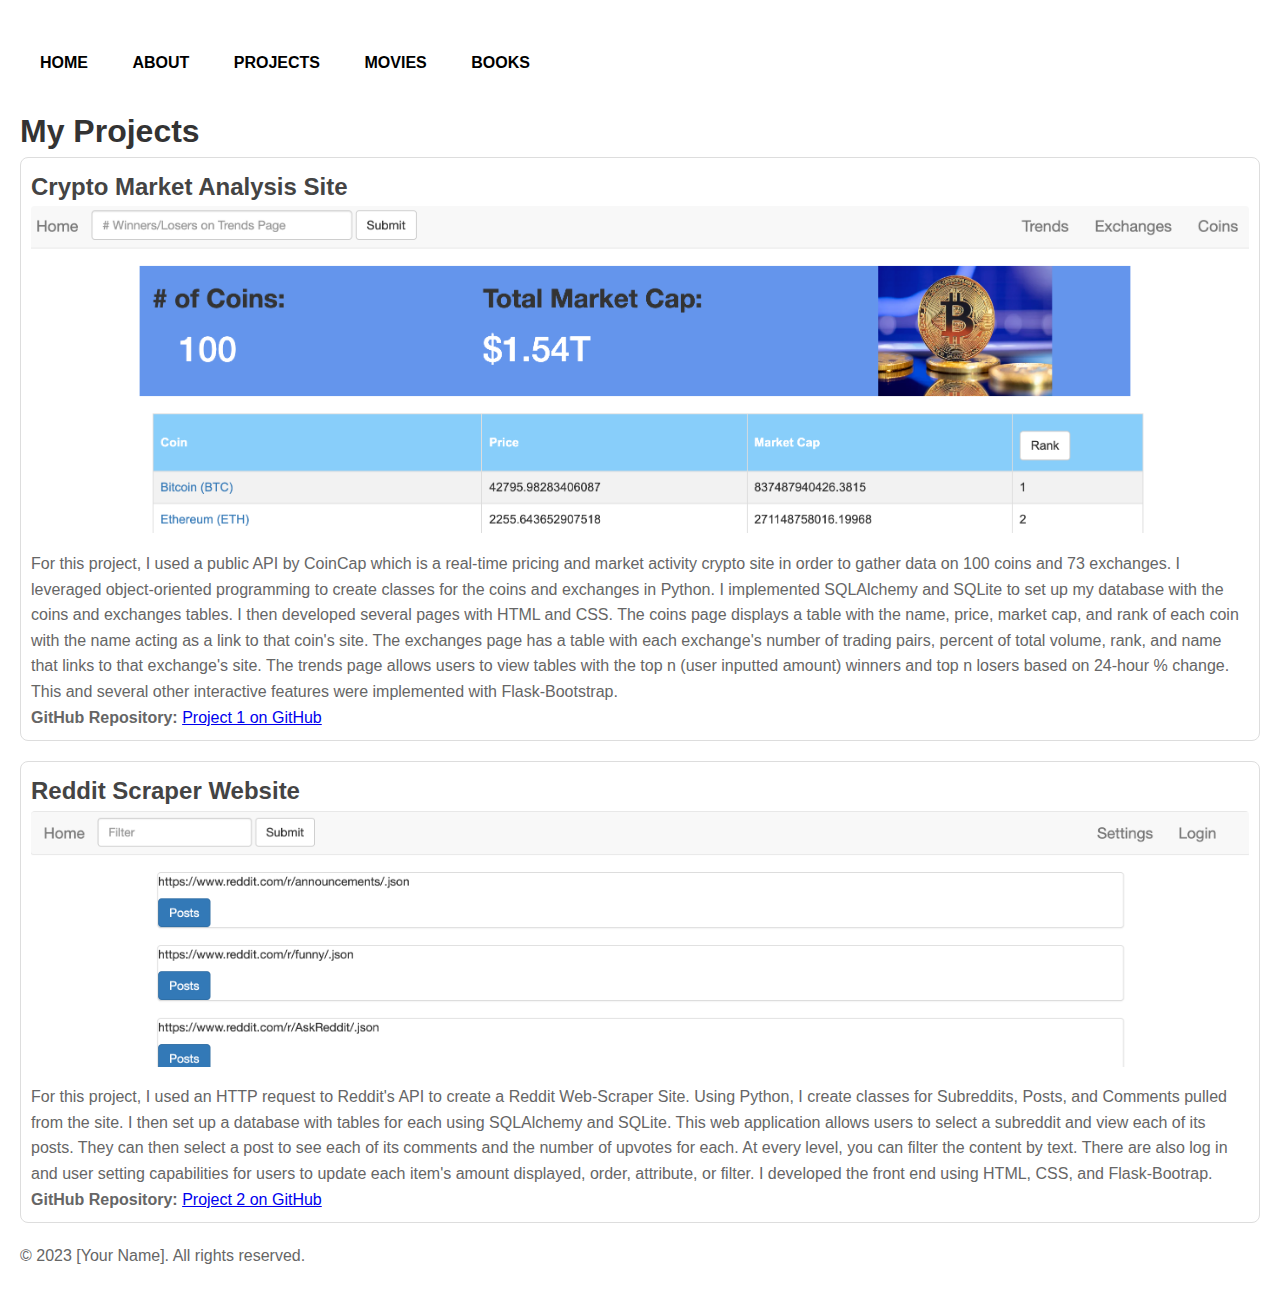
<file: projects.html>
<!DOCTYPE html>
<html lang="en">
<head>
    <meta charset="UTF-8">
    <meta name="viewport" content="width=device-width, initial-scale=1.0">
    <title>My Projects</title>
    <style>
        body {
            font-family: Arial, sans-serif;
            margin: 20px;
            line-height: 1.6;
        }

        h1 {
            color: #333;
        }

        h2 {
            color: #444;
        }

        p {
            color: #666;
        }

        .project {
            margin-bottom: 20px;
            padding: 10px;
            border: 1px solid #ddd;
            border-radius: 8px;
        }

        .project img {
            max-width: 100%;
            height: auto;
            border-radius: 4px;
            margin-bottom: 10px;
        }
    </style>
    <link rel="stylesheet" href="styles.css">
</head>
<body>
    <!-- include the navigation bar -->
    <nav>
        <ul>
            <li><a href="https://cdixon12.github.io/">HOME</a></li>
            <li><a href="https://cdixon12.github.io/about.html">ABOUT</a></li>
            <li><a href="https://cdixon12.github.io/projects.html">PROJECTS</a></li>
            <li><a href="https://cdixon12.github.io/movies.html">MOVIES</a></li>
            <li><a href="https://cdixon12.github.io/books.html">BOOKS</a></li>
        </ul>
    </nav>
    <header>
        <h1>My Projects</h1>
    </header>

    <section class="project">
        <h2>Crypto Market Analysis Site </h2>
        <img src="images/Crypto.png" alt="Project 1 Image">
        <p>
            For this project, I used a public API by CoinCap which is a real-time pricing and market activity crypto site in order to gather data on 100 coins and 73 exchanges. I leveraged object-oriented programming to create classes for the coins and exchanges in Python. I implemented SQLAlchemy and SQLite to set up my database with the coins and exchanges tables. I then developed several pages with HTML and CSS. The coins page displays a table with the name, price, market cap, and rank of each coin with the name acting as a link to that coin's site. The exchanges page has a table with each exchange's number of trading pairs, percent of total volume, rank, and name that links to that exchange's site. The trends page allows users to view tables with the top n (user inputted amount) winners and top n losers based on 24-hour % change. This and several other interactive features were implemented with Flask-Bootstrap. 
        </p>
        <p>
            <strong>GitHub Repository:</strong> <a href="https://github.com/cdixon12/Crypto" target="_blank">Project 1 on GitHub</a>
            <!--<strong>Coin Site:</strong> <a href="https://cdixon12.github.io/landing.html" target="_blank">Project 1 Site</a> -->

        </p>
    </section>

    <section class="project">
        <h2>Reddit Scraper Website </h2>
        <img src="images/Reddit.png" alt="Project 2 Image">
        <p>
            For this project, I used an HTTP request to Reddit's API to create a Reddit Web-Scraper Site. Using Python, I create classes for Subreddits, Posts, and Comments pulled from the site. I then set up a database with tables for each using SQLAlchemy and SQLite. This web application allows users to select a subreddit and view each of its posts. They can then select a post to see each of its comments and the number of upvotes for each. At every level, you can filter the content by text. There are also log in and user setting capabilities for users to update each item's amount displayed, order, attribute, or filter. I developed the front end using HTML, CSS, and Flask-Bootrap.
        </p>
        <p>
            <strong>GitHub Repository:</strong> <a href="https://github.com/yourusername/project2" target="_blank">Project 2 on GitHub</a>
        </p>
    </section>

    <!-- Add more project sections as needed -->

    <footer>
        <p>
            &copy; 2023 [Your Name]. All rights reserved.
        </p>
    </footer>

</body>
</html>
</file>
<file: styles.css>
*{
    margin: 0;
    padding: 0;
    font-family: sans-serif;
}

.hero{
    position: relative;
    width: 100%;
    height: 100vh;
    background: #eff4fd;
}

nav{
    display: flex;
    width: 84%;
    right: 20px;
    padding: 20px 0;
    align-items: center;
    justify-content: space-between;
}

nav ul li{
    display: inline-block;
    list-style: none;
    margin: 10px 20px;
}

nav ul li a{
    text-decoration: none;
    color: #000;
    font-weight: bold;
}

nav ul li a:hover{
    color: red;
}

.detel{
    margin-left: 8%;
    margin-top: 13%;
}

.detel h1{
    font-size: 50px;
    color: #212121;
    margin-bottom: 20px;
}

span{
    color: #00BFFF;
}

.detel p{
    color: #5A5A5A;
    line-height: 22px;
    font-size: 20px;
}

.detel a{
    background: #212121;
    padding: 10px 18px;
    text-decoration: none;
    font-weight: bold;
    color: #fff;
    display: inline-block;
    margin: 30px 0;
    border-radius: 5px;
}

.images {
    width: 45%;
    height: 80%;
    position: absolute;
    bottom: 0;
    right: 100px;
}

.images img{
    height: 100%;
    position: absolute;
    left: 50%;
    bottom: 0;
    transform: translateX(-50%);
    transition: bottom 1s, margin-left 1s; 
}


.images:hover .image1{
    bottom: 40px;
}

.images:hover .image2{
    left: 45%;
}
</file>
